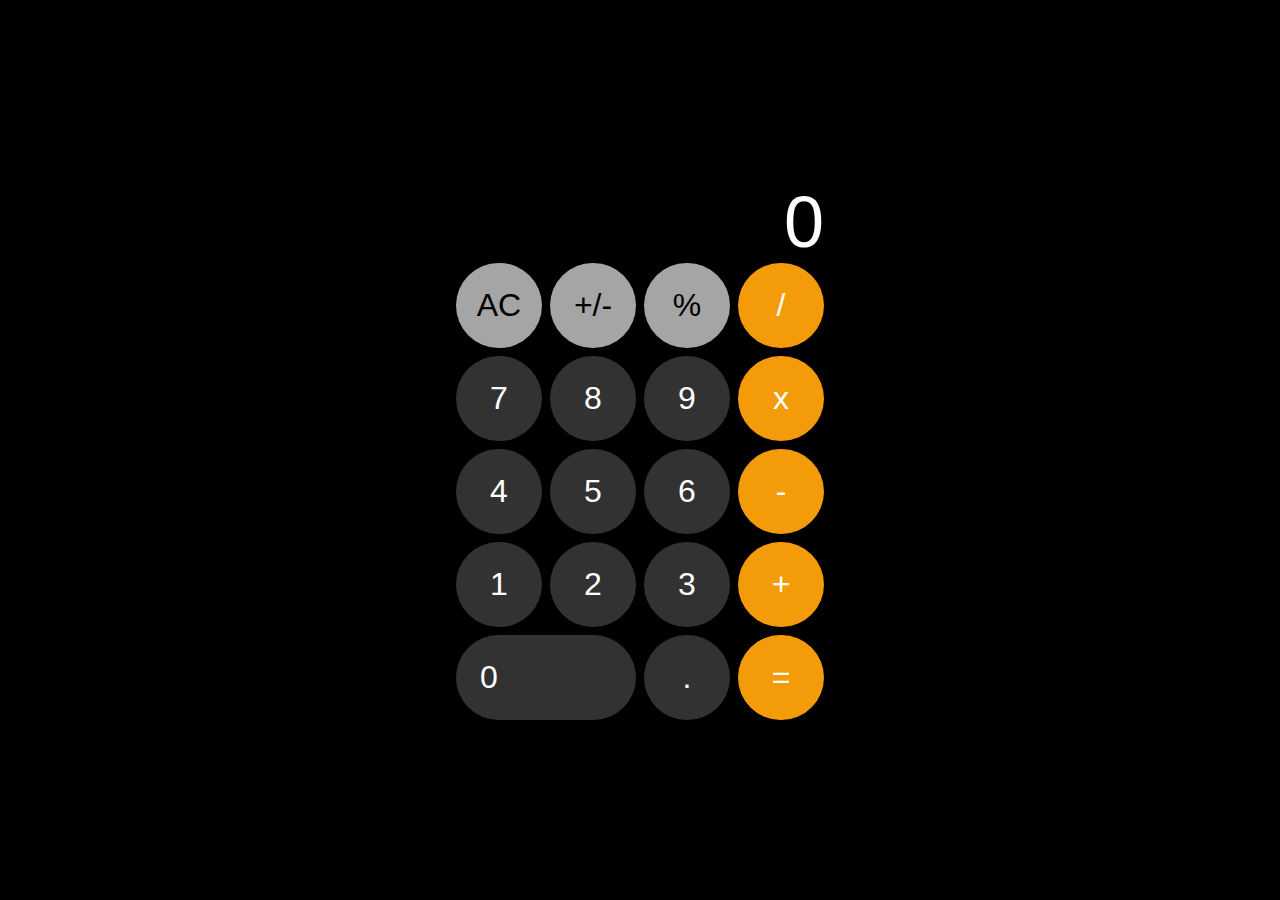
<file: Codesoft/Calculator/calc-iphone-js/index.html>
<!DOCTYPE html>
<html lang="en">
  <head>
    <meta charset="UTF-8" />
    <meta http-equiv="X-UA-Compatible" content="IE=edge" />
    <meta name="viewport" content="width=device-width, initial-scale=1.0" />
    <link href="./styles.css" rel="stylesheet" />
    <script src="./script.js" defer></script>
    <title>Document</title>
  </head>
  <body>
    <div class="calc-container">
      <p class="calc-current-value">0</p>
      <div class="calc-btn-container">
        <button class="calc-btn-function">AC</button>
        <button class="calc-btn-function">+/-</button>
        <button class="calc-btn-function">%</button>
        <button class="calc-btn-operation">/</button>
        <button class="calc-btn-number">7</button>
        <button class="calc-btn-number">8</button>
        <button class="calc-btn-number">9</button>
        <button class="calc-btn-operation">x</button>
        <button class="calc-btn-number">4</button>
        <button class="calc-btn-number">5</button>
        <button class="calc-btn-number">6</button>
        <button class="calc-btn-operation">-</button>
        <button class="calc-btn-number">1</button>
        <button class="calc-btn-number">2</button>
        <button class="calc-btn-number">3</button>
        <button class="calc-btn-operation">+</button>
        <button class="calc-btn-number" id="calc-btn-zero">0</button>
        <button class="calc-btn-number">.</button>
        <button class="calc-btn-operation">=</button>
      </div>
    </div>
  </body>
</html>
</file>
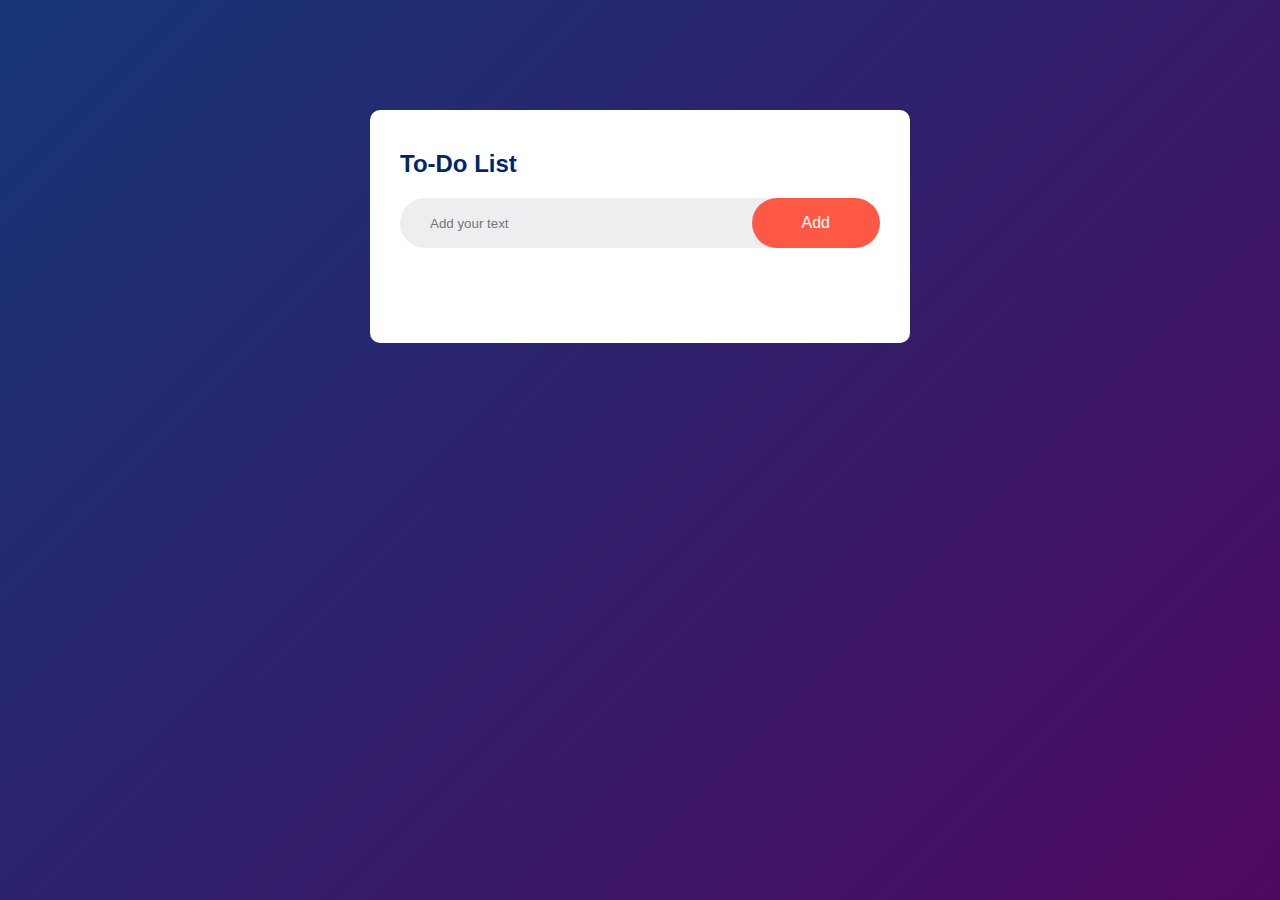
<file: Codesoft/To-Do-List/to-do-list/index.html>
<!DOCTYPE html>
<html lang="en">
<head>
    <meta charset="UTF-8">
    <meta name="viewport" content="width=device-width, initial-scale=1.0">
    <title>To-Do-List</title>
    <link rel="stylesheet" href="style.css">
</head>
<body>
    <div class="container">
        <div class="todo-app">
            <h2>To-Do List</h2>
            <div class="row">
                <input type="text" id="input-box" placeholder="Add your text">
                <button onclick="addTask()">Add</button>
            </div>
            <ul id="list-container">
               <!-- <li class="checked">Task 1</li>
                <li>Task 2</li>
                <li>Task 3</li>-->
            </ul>
        </div>
    </div>
    <script src="script.js"></script>
</body>
</html>
</file>
<file: Codesoft/Calculator/calc-iphone-js/styles.css>
:root {
  --text: white;
  --text-inverted: black;
  --btn-operation: #f49b0a;
  --btn-operation-hover: #fdc68d;
  --btn-number: #323232;
  --btn-number-hover: #737373;
  --btn-function: #a5a5a5;
  --btn-function-hover: #d9d9d9;
}

* {
  margin: 0;
  padding: 0;
  box-sizing: border-box;
  font-family: Helvetica;
}

body {
  display: flex;
  height: 100vh;
  justify-content: center;
  align-items: center;
  background-color: ;
  background-color: #000;
}

.calc-container {
  width: 400px;
  padding: 16px;
  border-radius: 8px;
  display: flex;
  flex-direction: column;
}

.calc-btn-container {
  display: grid;
  grid-template-columns: 1fr 1fr 1fr 1fr;
  gap: 8px;
}
.calc-btn-container button {
  padding-right: 16px;
  padding-left: 16px;
  padding-bottom: 24px;
  padding-top: 24px;
  border: 0px;
  border-radius: 999px;
  font-size: 32px;
}
.calc-btn-container button:hover {
  cursor: pointer;
}

.calc-btn-operation,
.calc-btn-number {
  color: var(--text);
}
.calc-btn-operation,
.calc-btn-number,
.calc-btn-function {
  transition: 0.5s;
}

.calc-btn-operation {
  background-color: var(--btn-operation);
}
.calc-btn-operation:hover {
  background-color: var(--btn-operation-hover);
}
.calc-btn-operation-selected {
  background-color: var(--text);
  color: var(--btn-operation);
}
.calc-btn-number {
  background-color: var(--btn-number);
}
.calc-btn-number:hover {
  background-color: var(--btn-number-hover);
}

.calc-btn-function {
  color: var(--text-inverted);
  background-color: var(--btn-function);
}
.calc-btn-function:hover {
  background-color: var(--btn-function-hover);
}

#calc-btn-zero {
  grid-column: span 2;
  text-align: start;
  padding-left: 24px;
}

.calc-current-value {
  color: var(--text);
  overflow-wrap: break-word;
  align-self: end;
  font-size: 72px;
}
</file>
<file: Codesoft/To-Do-List/to-do-list/style.css>
*{
    margin: 0;
    padding: 0;
    font-family: 'poppins', sans-serif;
    box-sizing: border-box;
}
.container{
    width: 100%;
    min-height: 100vh;
    background: linear-gradient(135deg, #153677, #4e085f);
    padding: 10px;
}
.todo-app{
    width: 100%;
    max-width: 540px;
    background: #fff;
    margin: 100px auto 20px;
    padding: 40px 30px 70px;
    border-radius: 10px;
}
.todo-app h2{
    color: #002765;
    display: flex;
    align-items: center;
    margin-bottom: 20px;
}
.row{
    display: flex;
    align-items: center;
    justify-content: space-between;
    background: #edeef0;
    border-radius: 30px;
    padding-left: 20px;
    margin-bottom: 25px;
}
input{
    flex: 1;
    border: none;
    outline: none;
    background: transparent;
    padding: 10px;
}
button{
    border: none;
    outline: none;
    padding: 16px 50px;
    background-color: #ff5945;
    color: #fff;
    font-size: 16px;
    cursor: pointer;
    border-radius: 40px;
}
ul li{
    list-style: none;
    font-size: 17px;
    padding: 12px 8px 12px 50px;
    user-select: none;
    cursor: pointer;
    position: relative;
}
ul li::before{
    content: '';
    position: absolute;
    height: 20px;
    width: 28px;
    border-radius: 50%;
    background-image: url("unchecked.png");
    background-size: cover;
    background-position: center;
    top: 12px;
    left: 8px;
}
ul li.checked{
    color: #555;
    text-decoration: line-through;
}
ul li.checked::before{
    background-image: url("checked1.png");
}
ul li span{
    position: absolute;
    right: 0;
    top: 5px;
    width: 40px;
    height: 40px;
    font-size: 22px;
    color: #555;
    line-height: 40px;
    text-align: center;
    border-radius: 50%;
}
ul li span:hover{
    background: #edeef0;
}
</file>
